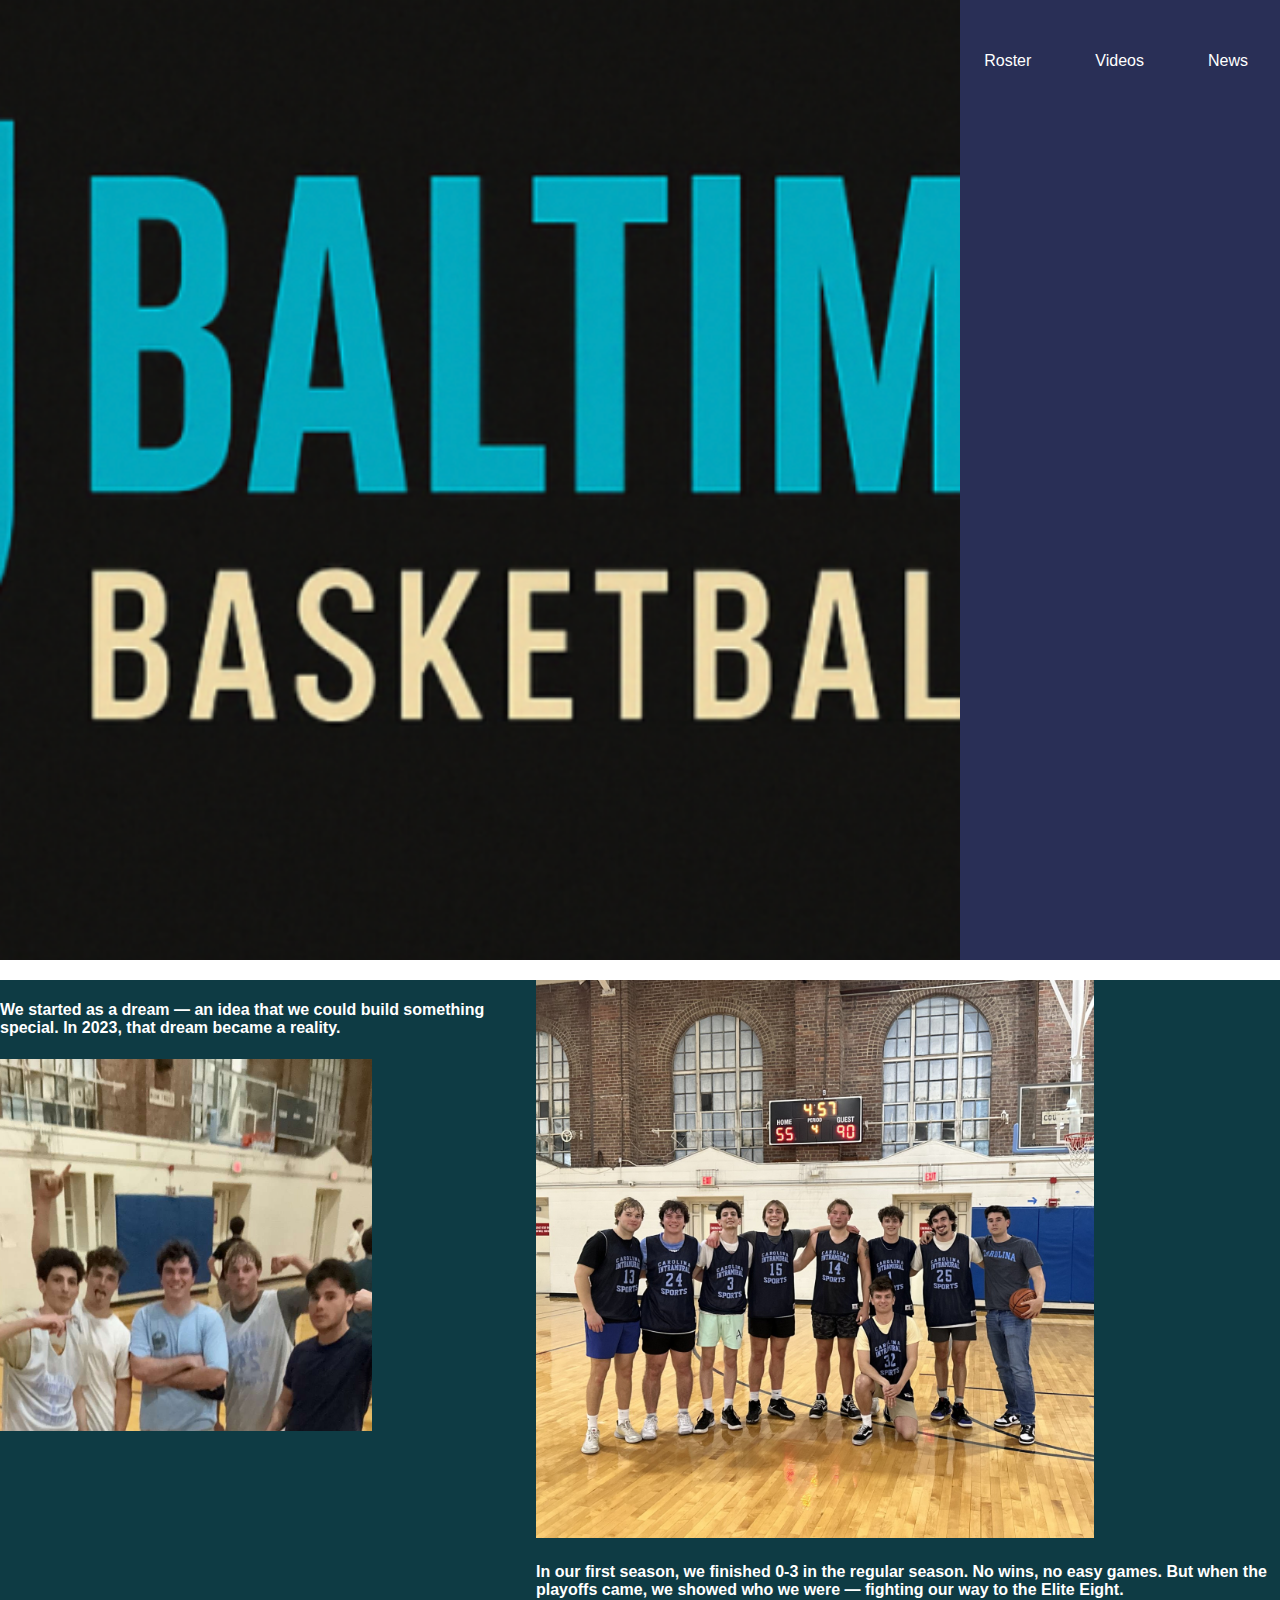
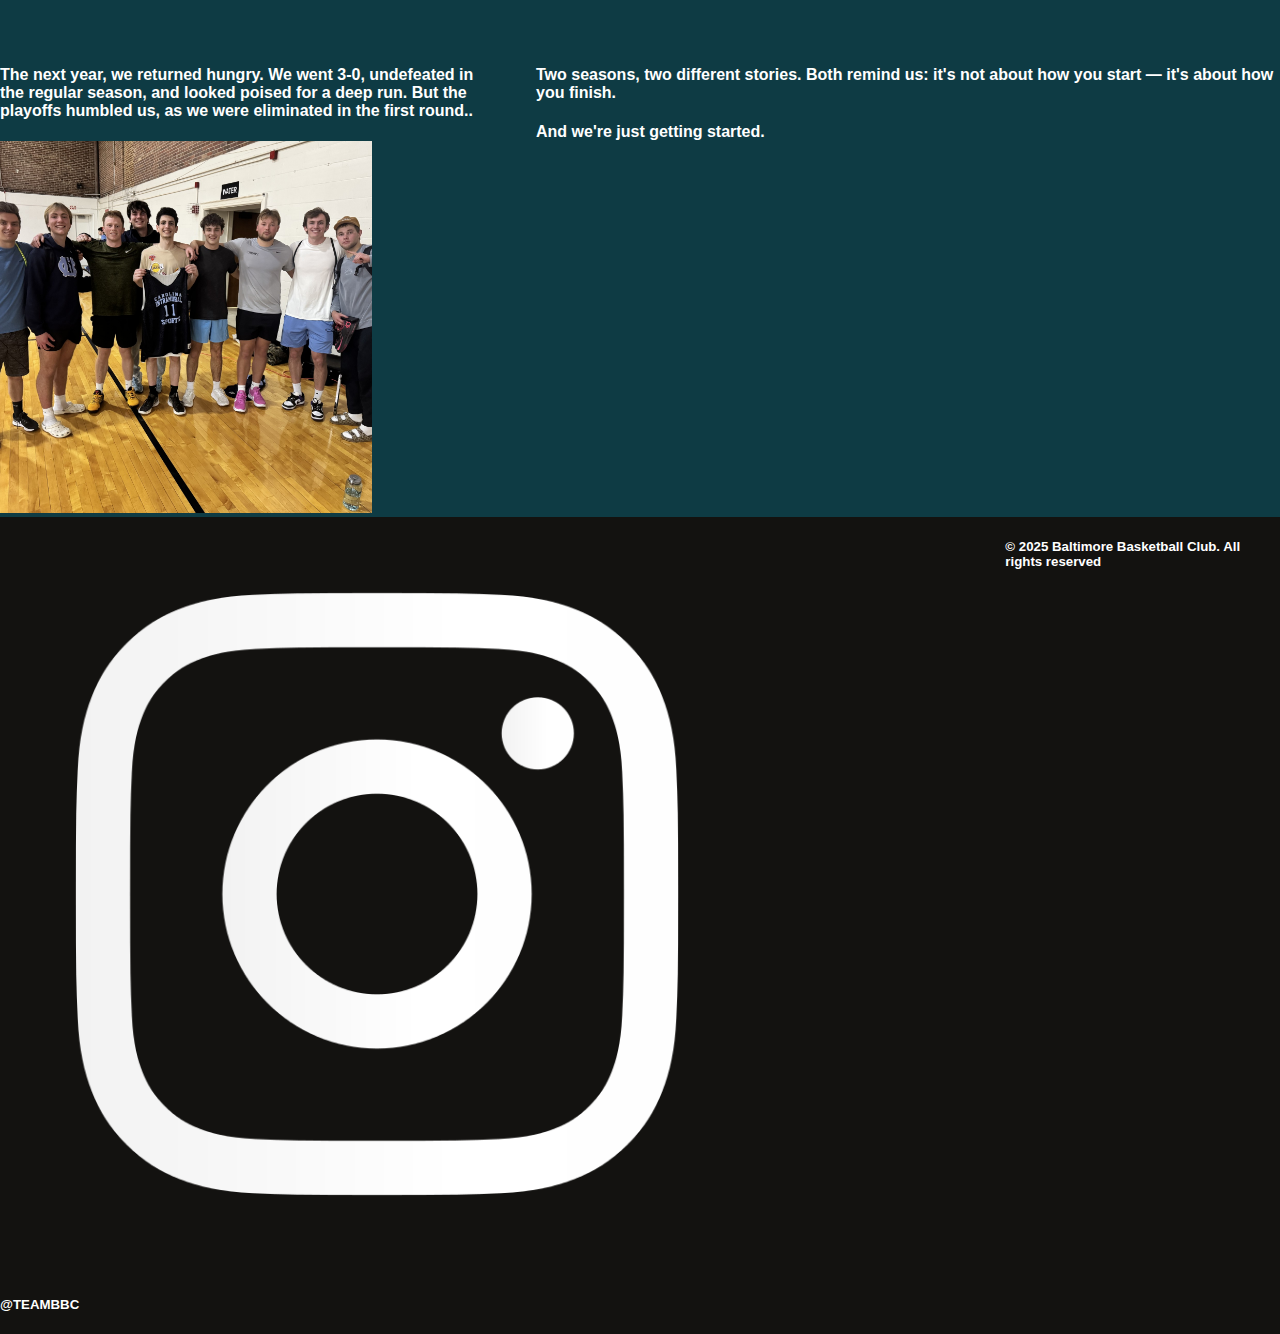
<file: aboutus.html>
<!DOCTYPE html>
<html lang="en">

<head>
    <meta charset="utf-8">
    <meta name="viewport"
    content="width=device-width,initial-scale=1,shrink-to-fit=no">
    <title>Assignment 4: Responsive Nav, Forms, Transitions, Animations</title>
    <link rel="stylesheet" type="text/css" href="styles.css">
	<script src="js/responsive-nav.js"></script>
    <style> @import url('https://fonts.googleapis.com/css2?family=Bebas+Neue&family=Lato:ital,wght@0,100;0,300;0,400;0,700;0,900;1,100;1,300;1,400;1,700;1,900&display=swap'); </style>
</head>

<body>
    <header>
        <img src="imgs/Logo.png" alt="logo" class="logoimg">
        <nav class="nav-collapse">      
            <ul>
             <li class="menu-item"><a href="index.html" data-scroll>Home</a></li>
             <li class="menu-item"><a href="aboutus.html" data-scroll>About Us</a></li>
             <li class="menu-item"><a href="meet_the_team.html" data-scroll>Meet the Team</a></li>
             <li class="menu-item"><a href="signup.html" data-scroll>Sign Up</a></li>
             <li class="menu-item"><a href="schedule.html" data-scroll>Basketball Schedule</a></li>
             <li class="menu-item"><a href="roster.html" data-scroll>Roster</a></li>
             <li class="menu-item"><a href="video.html" data-scroll>Videos</a></li>
             <li class="menu-item"><a href="news.html" data-scroll>News</a></li>
            </ul>
        </nav>
    </header>
    
    <main id = "about_us_main">
        <div class = "quarter_story">
            <div class = "about_us_green">
                <h4 class = "about_us_info">We started as a dream — an idea that we could build something special.
                    In 2023, that dream became a reality.</h4>
            </div>
            <img class = "about_us_img" src="imgs/first_quarter.JPG" alt="picture of our first game">
        </div>
        <div class = "quarter_story" id="reversed_about_us">
            <img class = "about_us_img" src="imgs/quarter2.jpg" alt="picture of our first game">
            <div class = "about_us_green">
                <h4 class = "about_us_info">In our first season, we finished 0-3 in the regular season.
                    No wins, no easy games.
                    But when the playoffs came, we showed who we were — fighting our way to the Elite Eight.</h4>
            </div>
        </div>
        <div class = "quarter_story">
            <div class = "about_us_green">
                <h4 class = "about_us_info">The next year, we returned hungry.
                    We went 3-0, undefeated in the regular season, and looked poised for a deep run.
                    But the playoffs humbled us, as we were eliminated in the first round..</h4>
            </div>
            <img class = "about_us_img" src="imgs/quarter4.jpg" alt="picture of our first game">
        </div>
        <div class = "quarter_story">
            <div class = "about_us_green" id = "last_about_us_green">
                <h4 class = "about_us_info">Two seasons, two different stories.
                    Both remind us: it's not about how you start — it's about how you finish.</h4>
                <h4 class = "about_us_info" id = "just_started" ><b>And we're just getting started.</b></h4>
            </div>
        </div>
        
    </main>


    <footer>
        <div class="insta_footer">
            <img src="imgs/white-instagram-icon-png.png" alt="instagram logo" class="instagram_logo">
            <h5>&#64TEAMBBC</h5>
        </div>
            <h5 class="rights">&#xA9 2025 Baltimore Basketball Club. All rights reserved</h5>
    </footer>
    <script src="js/fastclick.js"></script>
    <script src="js/scroll.js"></script>
    <script src="js/fixed-responsive-nav.js"></script>
</body>
</html>
</file>
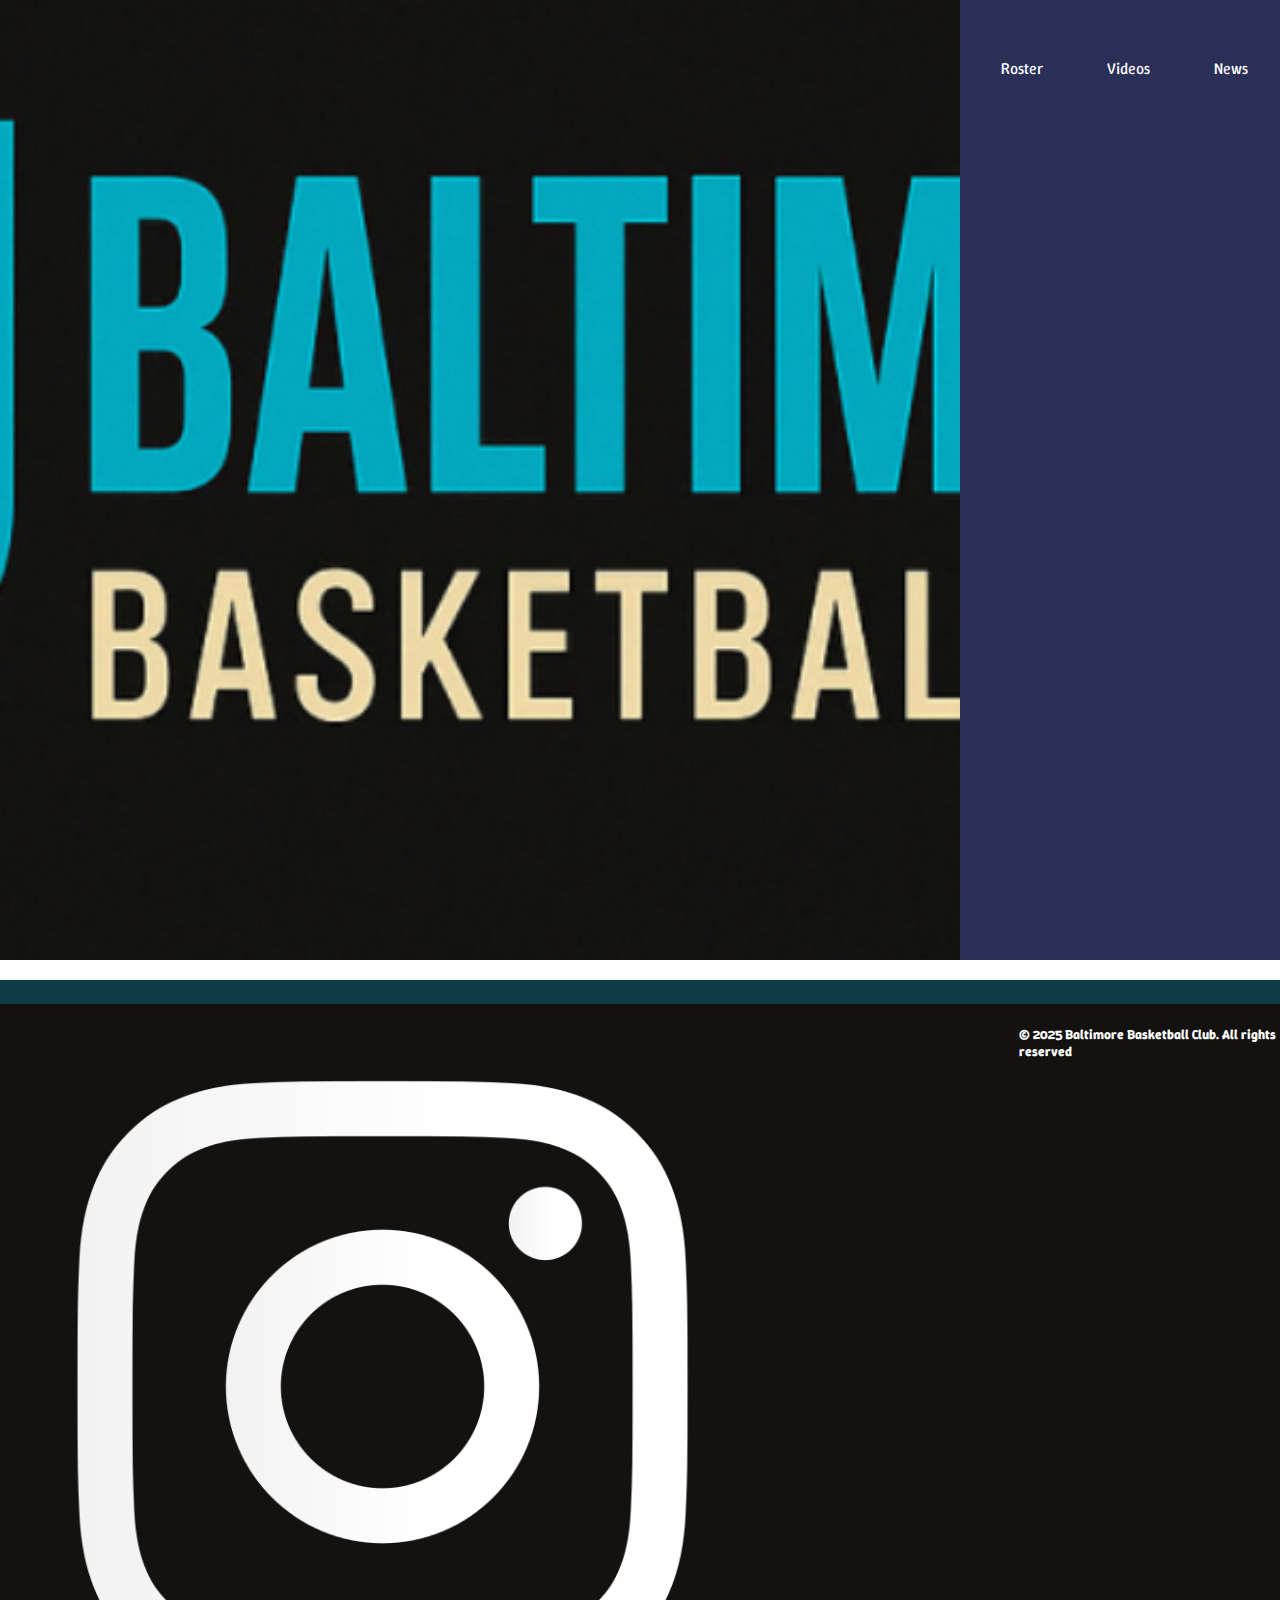
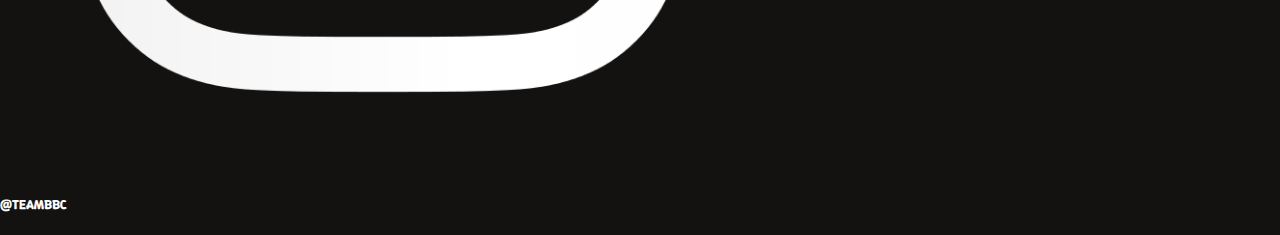
<file: news.html>
<!DOCTYPE html>
<html lang="en">

<head>
    <meta charset="utf-8">
    <meta name="viewport"
    content="width=device-width,initial-scale=1,shrink-to-fit=no">
    <title>Assignment 4: Responsive Nav, Forms, Transitions, Animations</title>
    <link rel="stylesheet" type="text/css" href="styles.css">
	<script src="js/responsive-nav.js"></script>
    <style>@import url('https://fonts.googleapis.com/css2?family=Winky+Sans:ital,wght@0,300..900;1,300..900&display=swap');</style>
</head>

<body>
    <header>
        <img src="imgs/Logo.png" alt="logo" class="logoimg">
        <nav class="nav-collapse">      
            <ul>
             <li class="menu-item"><a href="index.html" data-scroll>Home</a></li>
             <li class="menu-item"><a href="aboutus.html" data-scroll>About Us</a></li>
             <li class="menu-item"><a href="meet_the_team.html" data-scroll>Meet the Team</a></li>
             <li class="menu-item"><a href="signup.html" data-scroll>Sign Up</a></li>
             <li class="menu-item"><a href="schedule.html" data-scroll>Basetball Schedule</a></li>
             <li class="menu-item"><a href="roster.html" data-scroll>Roster</a></li>
             <li class="menu-item"><a href="video.html" data-scroll>Videos</a></li>
             <li class="menu-item"><a href="news.html" data-scroll>News</a></li>
            </ul>
        </nav>
    </header>
    
    <main>
        
    </main>


    <footer>
        <div class="insta_footer">
            <img src="imgs/white-instagram-icon-png.png" alt="instagram logo" class="instagram_logo">
            <h5>&#64TEAMBBC</h5>
        </div>
            <h5 class="rights">&#xA9 2025 Baltimore Basketball Club. All rights reserved</h5>
    </footer>
    <script src="js/fastclick.js"></script>
    <script src="js/scroll.js"></script>
    <script src="js/fixed-responsive-nav.js"></script>
</body>
</html>
</file>
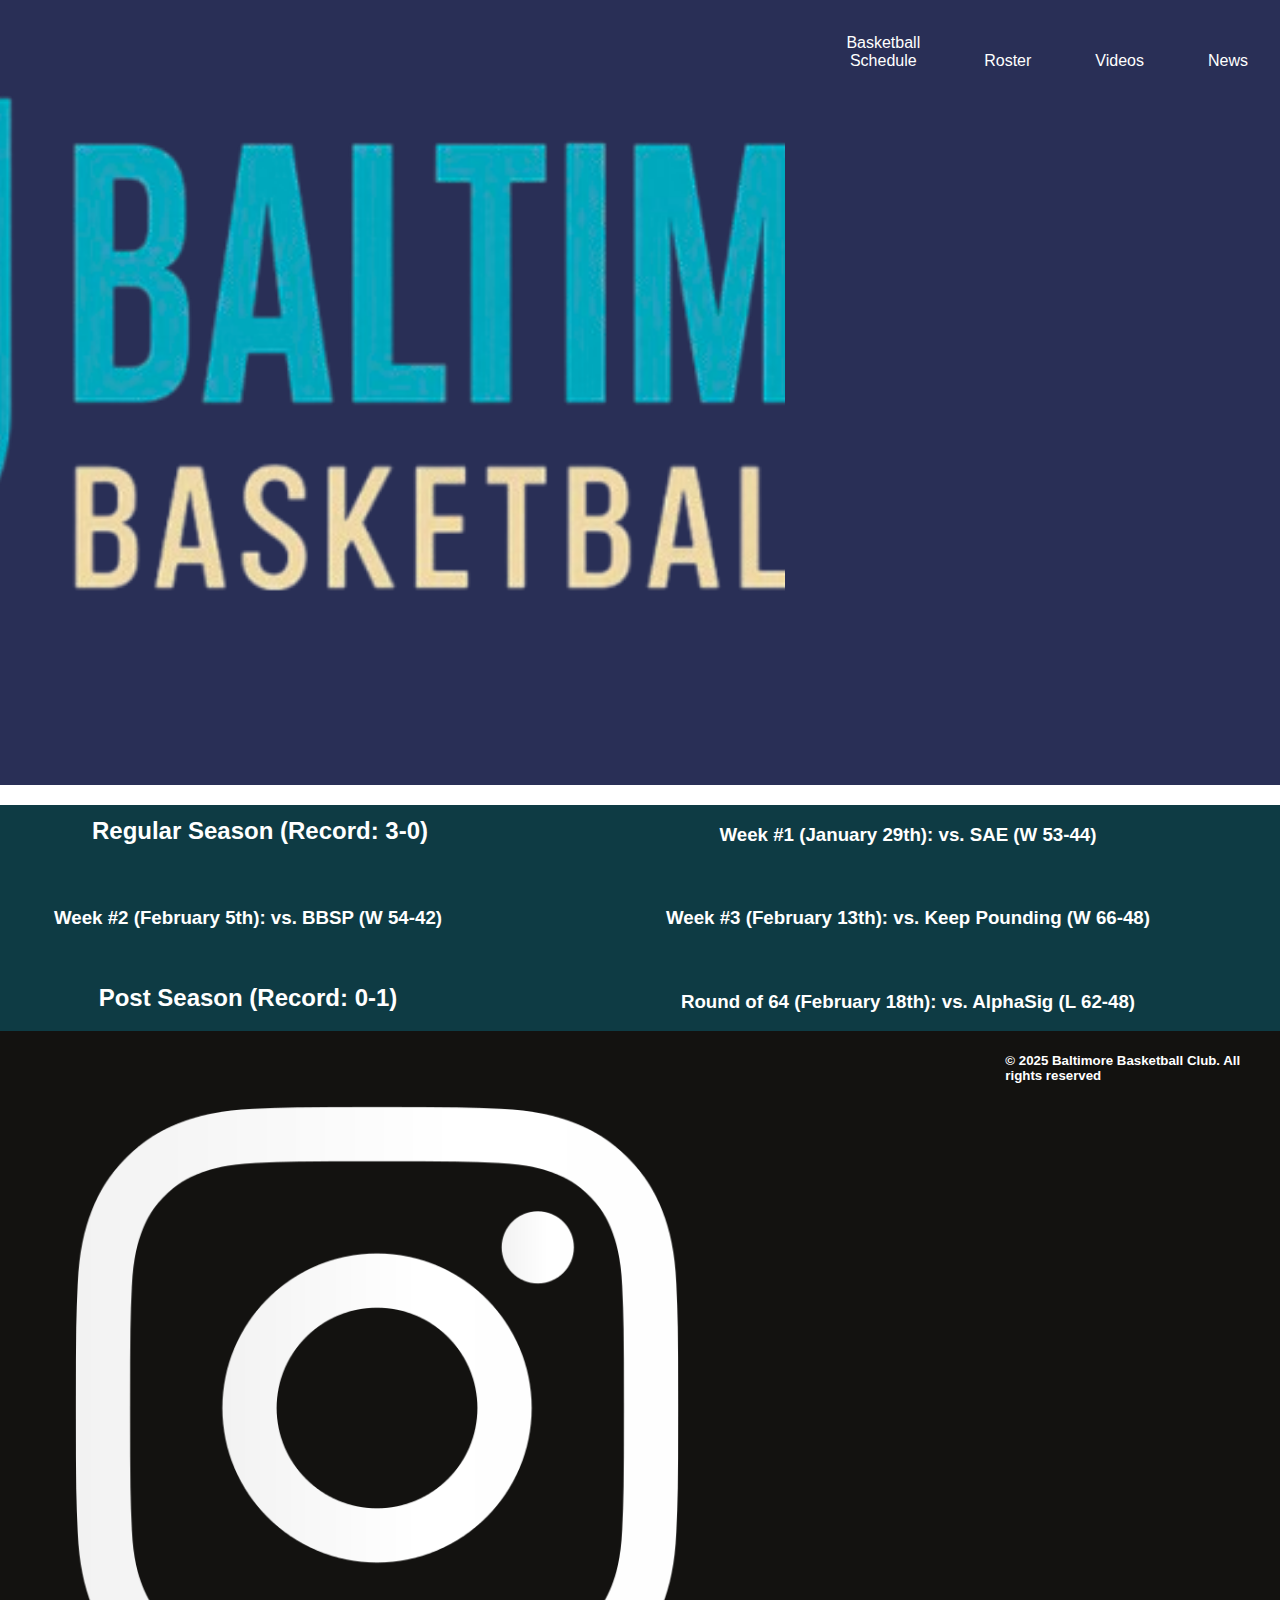
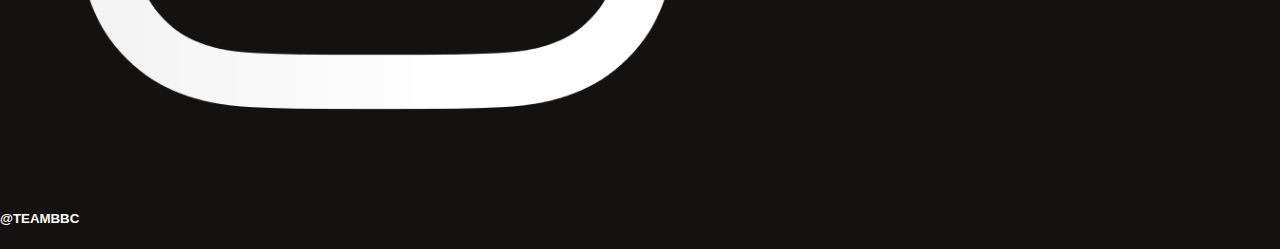
<file: schedule.html>
<!DOCTYPE html>
<html lang="en">

<head>
    <meta charset="utf-8">
    <meta name="viewport"
    content="width=device-width,initial-scale=1,shrink-to-fit=no">
    <title>Assignment 4: Responsive Nav, Forms, Transitions, Animations</title>
    <link rel="stylesheet" type="text/css" href="styles.css">
	<script src="js/responsive-nav.js"></script>
    <style> @import url('https://fonts.googleapis.com/css2?family=Bebas+Neue&family=Lato:ital,wght@0,100;0,300;0,400;0,700;0,900;1,100;1,300;1,400;1,700;1,900&display=swap'); </style>
</head>

<body>
    <header>
        <img src="imgs/Logo2.png" alt="logo" class="logoimg">
        <nav class="nav-collapse">      
            <ul>
             <li class="menu-item"><a href="index.html" data-scroll>Home</a></li>
             <li class="menu-item"><a href="aboutus.html" data-scroll>About Us</a></li>
             <li class="menu-item"><a href="meet_the_team.html" data-scroll>Meet the Team</a></li>
             <li class="menu-item"><a href="signup.html" data-scroll>Sign Up</a></li>
             <li class="menu-item"><a href="schedule.html" data-scroll>Basketball Schedule</a></li>
             <li class="menu-item"><a href="roster.html" data-scroll>Roster</a></li>
             <li class="menu-item"><a href="video.html" data-scroll>Videos</a></li>
             <li class="menu-item"><a href="news.html" data-scroll>News</a></li>
            </ul>
        </nav>
    </header>
    
    <main class="schedule_grayson">
<div>
    <h2>Regular Season (Record: 3-0)</h2>
</div>
<div>
    <h3>Week #1 (January 29th): vs. SAE (W 53-44) </h3>
</div>
<div>
    <h3>Week #2 (February 5th): vs. BBSP (W 54-42)</h3>
</div>
<div>
    <h3>Week #3 (February 13th): vs. Keep Pounding (W 66-48)</h3>
</div>
<h2>Post Season (Record: 0-1)</h2>
<div>
    <h3>Round of 64 (February 18th): vs. AlphaSig (L 62-48)</h3>
</div>
    </main>


    <footer>
        <div class="insta_footer">
            <img src="imgs/white-instagram-icon-png.png" alt="instagram logo" class="instagram_logo">
            <h5>&#64TEAMBBC</h5>
        </div>
            <h5 class="rights">&#xA9 2025 Baltimore Basketball Club. All rights reserved</h5>
    </footer>
    <script src="js/fastclick.js"></script>
    <script src="js/scroll.js"></script>
    <script src="js/fixed-responsive-nav.js"></script>
</body>
</html>
</file>
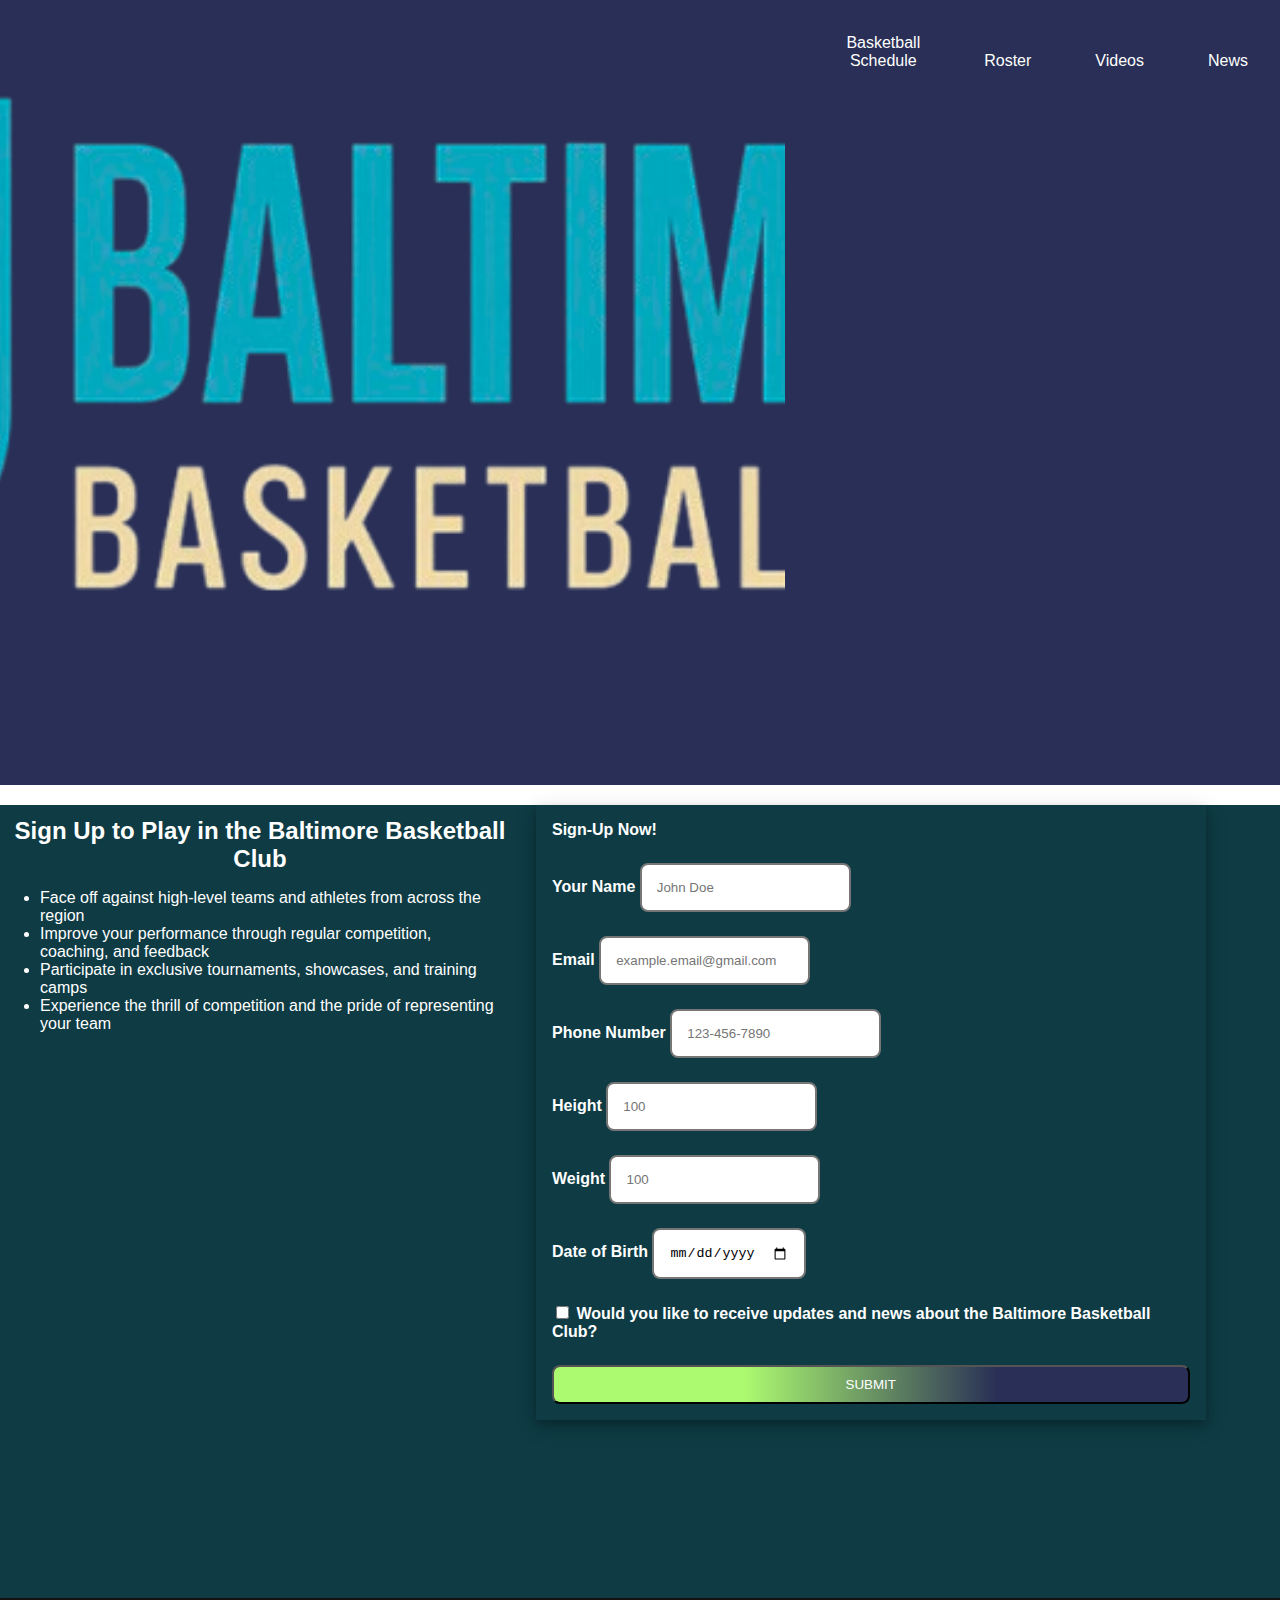
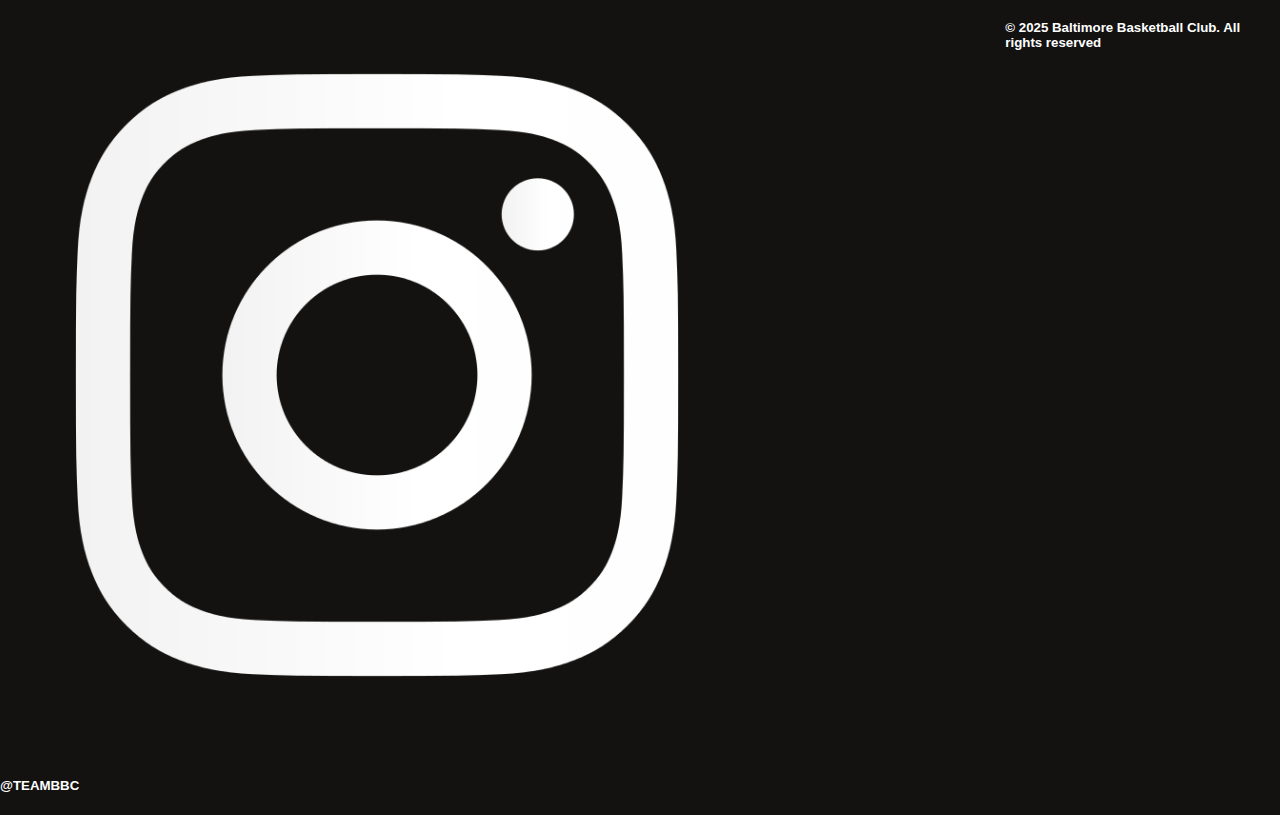
<file: signup.html>
<!DOCTYPE html>
<html lang="en">

<head>
    <meta charset="utf-8">
    <meta name="viewport"
    content="width=device-width,initial-scale=1,shrink-to-fit=no">
    <title>Baltimore Basketball Club: Sign-Up</title>
    <link rel="stylesheet" type="text/css" href="styles.css">
	<script src="js/responsive-nav.js"></script>
    <style> @import url('https://fonts.googleapis.com/css2?family=Bebas+Neue&family=Lato:ital,wght@0,100;0,300;0,400;0,700;0,900;1,100;1,300;1,400;1,700;1,900&display=swap'); </style>
</head>

<body class="body1">
    <header>
        <img src="imgs/Logo2.png" alt="logo" class="logoimg">
        <nav class="nav-collapse">      
            <ul>
             <li class="menu-item"><a href="index.html" data-scroll>Home</a></li>
             <li class="menu-item"><a href="aboutus.html" data-scroll>About Us</a></li>
             <li class="menu-item"><a href="meet_the_team.html" data-scroll>Meet the Team</a></li>
             <li class="menu-item"><a href="signup.html" data-scroll>Sign Up</a></li>
             <li class="menu-item"><a href="schedule.html" data-scroll>Basketball Schedule</a></li>
             <li class="menu-item"><a href="roster.html" data-scroll>Roster</a></li>
             <li class="menu-item"><a href="video.html" data-scroll>Videos</a></li>
             <li class="menu-item"><a href="news.html" data-scroll>News</a></li>
            </ul>
        </nav>
    </header>
    <main>
        <div class="bdiv">
            <h2>Sign Up to Play in the Baltimore Basketball Club</h2>
            <ul>
                <li>Face off against high-level teams and athletes from across the region</li>
                <li>Improve your performance through regular competition, coaching, and feedback</li>
                <li>Participate in exclusive tournaments, showcases, and training camps</li>
                <li>Experience the thrill of competition and the pride of representing your team</li>
            </ul>
        </div>
        <div class="formdiv">
            <form action="index.html"> <!--Used class resources and: https://www.w3schools.com/html/html_form_attributes.asp-->
                Sign-Up Now!
                <div class="formitm">
                    <label for="yourname">Your Name</label>
                    <input id="yourname" type="text" name="name" placeholder="John Doe" required>
                </div>
                <div class="formitm">
                    <label for="email">Email</label>
                    <input id="email" type="email" name="email" placeholder="example.email@gmail.com" required>
                </div>
                <div class="formitm">
                    <label for="phone">Phone Number</label>
                    <input id="phone" type="tel" name="phone" placeholder="123-456-7890" required>
                </div>
                <div class="formitm">
                    <label for="inch">Height</label>
                    <input id="inch" type="number" title="Please enter your height in inches" name="inch" placeholder="100" min="1" required>
                </div>
                <div class="formitm">
                    <label for="pounds">Weight</label>
                    <input id="pounds" type="number" title="Please enter your weight in pounds" name="pounds" placeholder="100" min="1" required>
                </div>
                <div class="formitm">
                    <label for="birthday">Date of Birth</label>
                    <input id="birthday" type="date" name="birthday" required>
                </div>
                <div class="formitm">
                    <label>
                        <input type="checkbox" name="signup" value="yes">
                        Would you like to receive updates and news about the Baltimore Basketball Club?
                    </label>                      
                </div>
                <div class="frmbtndiv">
                    <button type="submit">SUBMIT</button>
                </div>
            </form>
        </div>
    </main>
    <footer>
        <div class="insta_footer">
            <img src="imgs/white-instagram-icon-png.png" alt="instagram logo" class="instagram_logo">
            <h5>&#64;TEAMBBC</h5>
        </div>
            <h5 class="rights">&#xA9; 2025 Baltimore Basketball Club. All rights reserved</h5>
    </footer>
    <script src="js/fastclick.js"></script>
    <script src="js/scroll.js"></script>
    <script src="js/fixed-responsive-nav.js"></script>
</body>
</html>
</file>
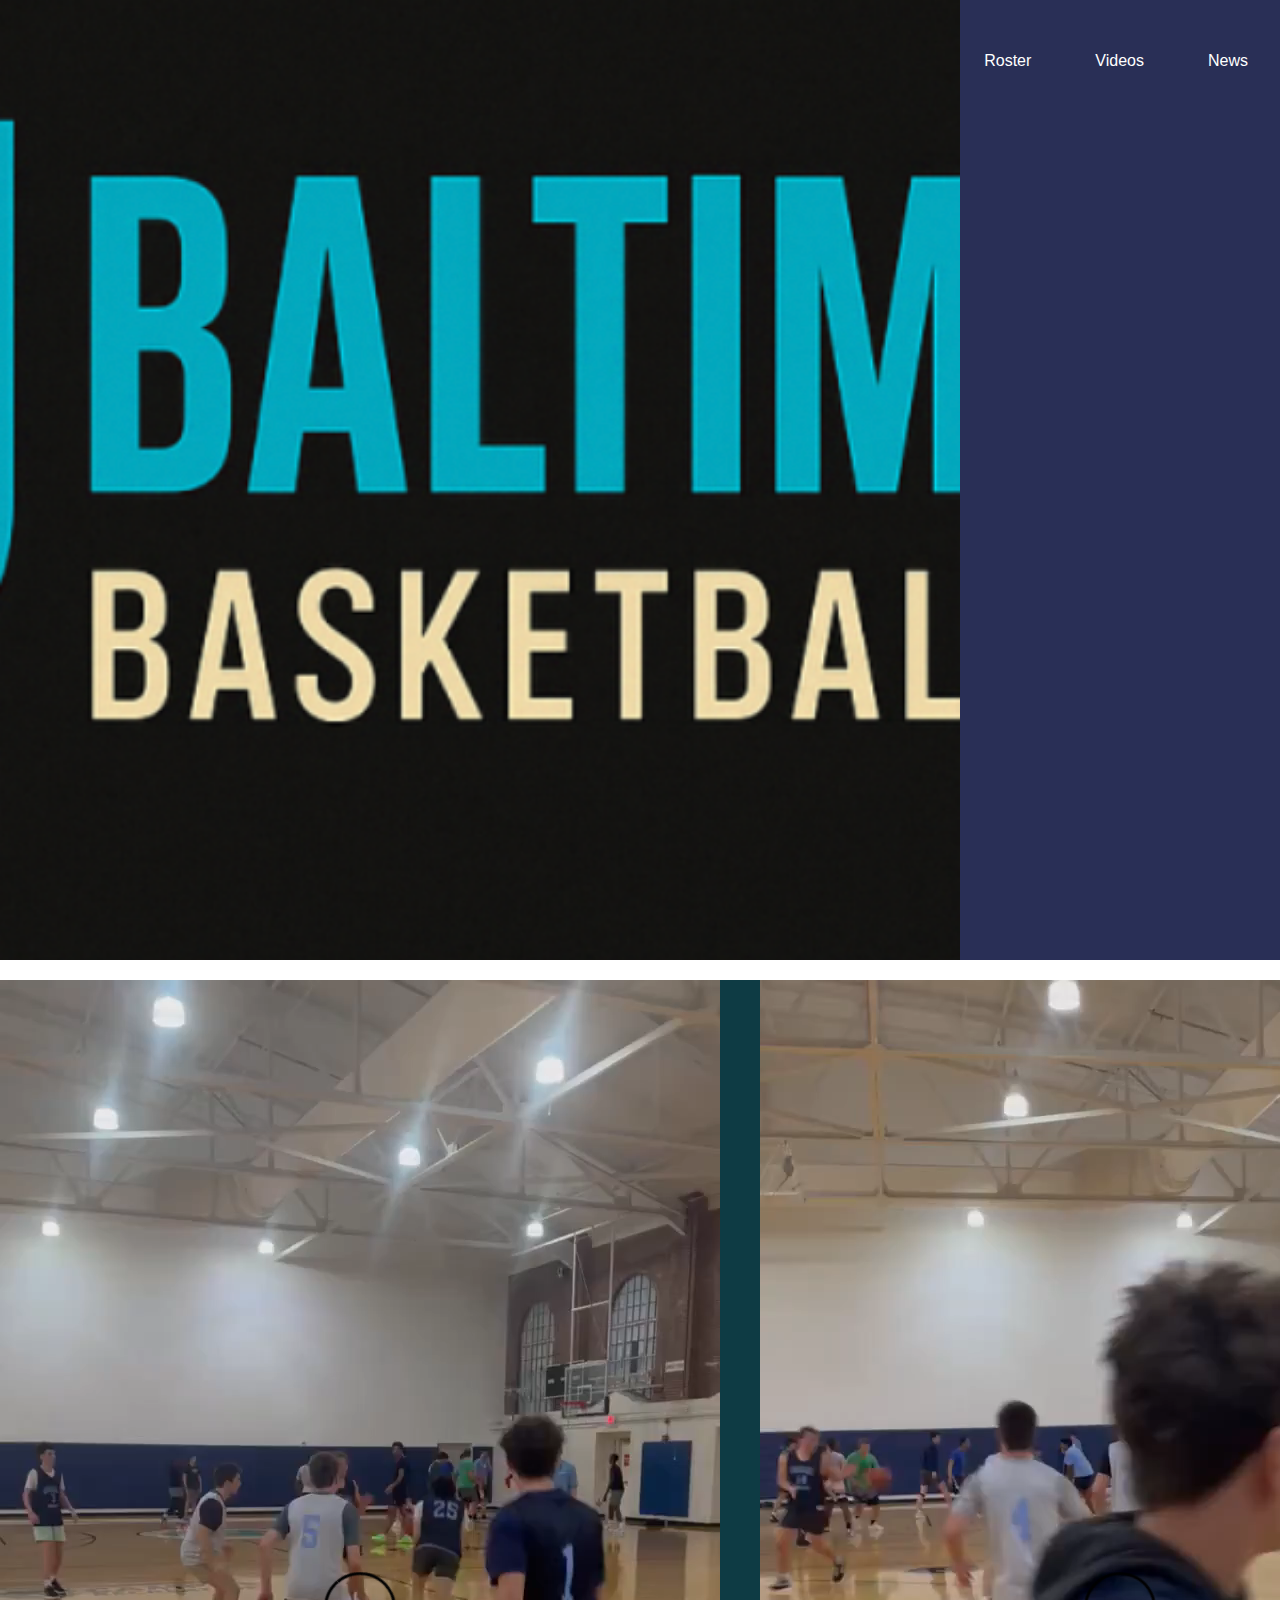
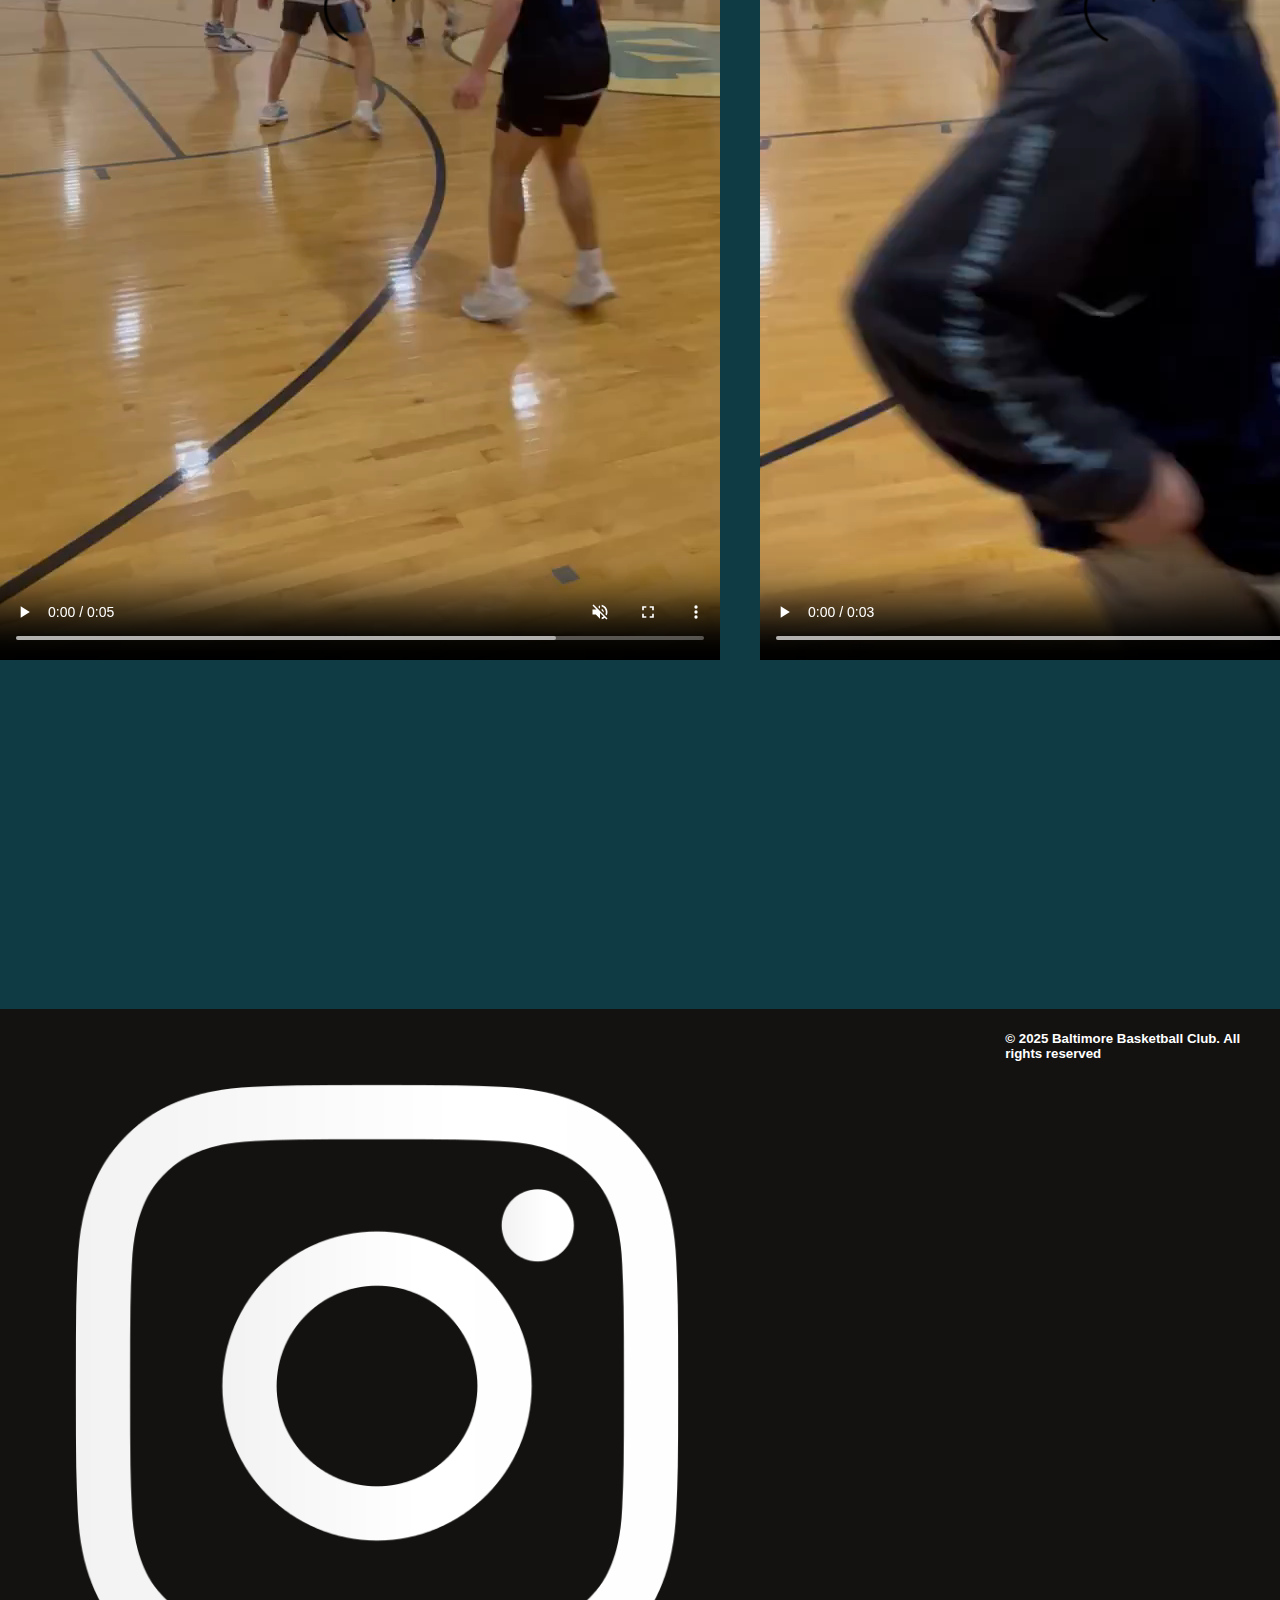
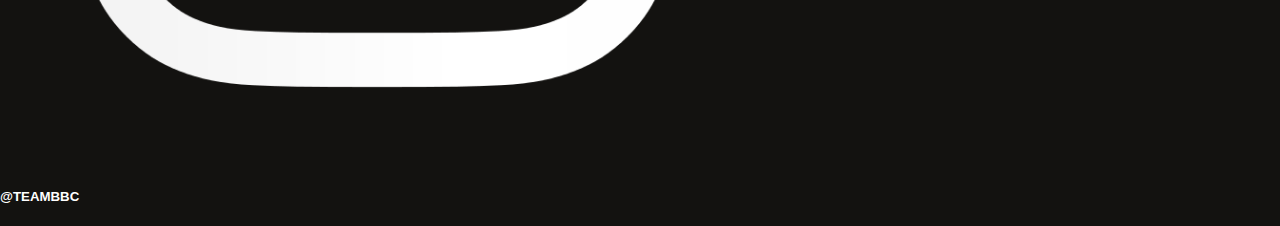
<file: video.html>
<!DOCTYPE html>
<html lang="en">

<head>
    <meta charset="utf-8">
    <meta name="viewport"
    content="width=device-width,initial-scale=1,shrink-to-fit=no">
    <title>Assignment 4: Responsive Nav, Forms, Transitions, Animations</title>
    <link rel="stylesheet" type="text/css" href="styles.css">
	<script src="js/responsive-nav.js"></script>
    <style> @import url('https://fonts.googleapis.com/css2?family=Bebas+Neue&family=Lato:ital,wght@0,100;0,300;0,400;0,700;0,900;1,100;1,300;1,400;1,700;1,900&display=swap'); </style>
</head>

<body>
    <header>
        <img src="imgs/Logo.png" alt="logo" class="logoimg">
        <nav class="nav-collapse">      
            <ul>
             <li class="menu-item"><a href="index.html" data-scroll>Home</a></li>
             <li class="menu-item"><a href="aboutus.html" data-scroll>About Us</a></li>
             <li class="menu-item"><a href="meet_the_team.html" data-scroll>Meet the Team</a></li>
             <li class="menu-item"><a href="signup.html" data-scroll>Sign Up</a></li>
             <li class="menu-item"><a href="schedule.html" data-scroll>Basetball Schedule</a></li>
             <li class="menu-item"><a href="roster.html" data-scroll>Roster</a></li>
             <li class="menu-item"><a href="video.html" data-scroll>Videos</a></li>
             <li class="menu-item"><a href="news.html" data-scroll>News</a></li>
            </ul>
        </nav>
    </header>
    
    <main>
        <div class="videodiv">
            <video controls loop muted>
                <source src="videos/highlight_1.mp4" type="video/mp4">
            </video>
        </div>
        <div class="videodiv">
            <video controls loop muted>
                <source src="videos/highlight_2.mp4" type="video/mp4">
            </video>
        </div>
    </main>


    <footer>
        <div class="insta_footer">
            <img src="imgs/white-instagram-icon-png.png" alt="instagram logo" class="instagram_logo">
            <h5>&#64TEAMBBC</h5>
        </div>
            <h5 class="rights">&#xA9 2025 Baltimore Basketball Club. All rights reserved</h5>
    </footer>
    <script src="js/fastclick.js"></script>
    <script src="js/scroll.js"></script>
    <script src="js/fixed-responsive-nav.js"></script>
</body>
</html>
</file>
<file: styles.css>
html,  /*lines 1-126 are mostly code taken from Dr. Joseph-Nicholas Codepen */
body {
  margin: 0;
  padding: 0;
  border: 0;
  color: white;
  font-family: "Winky Sans", sans-serif;
}

a:active,
a:hover {
  outline: 0;
}

@font-face {
  font-family: "responsivenav";
  src: url("../icons/responsivenav.eot");
  src: url("../icons/responsivenav.eot?#iefix") format("embedded-opentype"),
    url("../icons/responsivenav.ttf") format("truetype"),
    url("../icons/responsivenav.woff") format("woff"),
    url("../icons/responsivenav.svg#responsivenav") format("svg");
  font-weight: normal;
  font-style: normal;
}

.nav-toggle {
  text-decoration: none;
  text-indent: -300px;
  position: relative;
  overflow: hidden;
  width: 60px;
  height: 55px;
  float: right;
  color: white;
  
}

.nav-toggle:before {
  font: normal 28px/55px "responsivenav"; /* edit font-size (28px) to change the icon size */
  text-transform: none;
  text-align: center;
  position: absolute;
  content: "\2261"; /* hamburger icon */
  text-indent: 0;
  width: 100%;
  left: 0;
  top: 0;
  color: white;
}

.nav-toggle.active:before {
  font-size: 24px;
  content: "\78"; /* X/close icon */
}

.nav-collapse ul {
  margin: 0;
  padding: 0;
  display: flex;
  list-style: none;
  flex-direction: column;
  align-items: flex-end;
}

.nav-collapse li {
  display: block;
  color: white;
}

.js .nav-collapse {
  max-height: 0;
  position: absolute;
  display: block;
  overflow: hidden;
}

.nav-collapse.opened {
  max-height: 9999px;
}

header {
  z-index: 3;
  width: 100%;
  display: flex;
  justify-content: space-between;
  flex-wrap: wrap;
  background-color: #292f56;
  color: white;
}

.logo {
  text-decoration: none;
  font-weight: bold;
  line-height: 55px;
  padding: 0 20px;
  color: black;
}

.nav-collapse,
.nav-collapse * {
  box-sizing: border-box;
}

.nav-collapse,
.nav-collapse ul {
  list-style: none;
  width: 100%;
  display: flex;
  justify-content: end;
}

.nav-collapse a {
  text-decoration: none;
  padding: 0.7em 1em;
  color: white;
  width: 100%;
  display: block;
}

.nav-collapse a:hover,
.nav-collapse a:focus {
  text-decoration: underline;
}

.nav-collapse ul ul a {
  padding-left: 2em;
}

.headertxt { /*This code onward is my own (beside some stuff in the media queary)*/
  font-weight: bold;
  padding-left: 0.5rem;
}

main {
  display: grid;
  background-color: #0E3B44;
  grid-template-columns: 1fr;
  justify-items: center;
  gap: 1.5rem;
}

.welcome-div {
  display: flex;
  justify-content: center;
  flex-wrap: wrap;
  box-shadow: 0 4px 8px 0 rgba(0, 0, 0, 0.2), 0 6px 20px 0 rgba(0, 0, 0, 0.19);
  width: 90%;
}

h1 {
  width: 100%;
  text-align: center;
  margin-bottom: 0;
}

h2 {
  width: 100%;
  text-align: center;
  margin: 0.75rem;
}

.welcomebtn {
  background-color: #292f56;
  color: white;
  border: 0;
  padding: 0.25rem 1rem;
  margin-bottom: 1rem;
  border-radius: 8px;
  transition-property: background-color, color;
  transition-duration: 5s, 8s;
}

.welcomebtn:hover,
.welcomebtn:focus {
  background-color: #ACFA70;
  color: black;
}

.formdiv {
  width: 90%;
  display: flex;
}

form {
  width: 100%;
  gap: 1.5rem;
  display: flex;
  flex-direction: column;
  justify-content: center;
  padding: 1rem;
  font-weight: bold;
  box-shadow: 0 4px 8px 0 rgba(0, 0, 0, 0.2), 0 6px 20px 0 rgba(0, 0, 0, 0.19);
}

input {
  border-radius: 8px;
  border-style: solid;
}

input:hover,
input:focus {
  border-color: black;
  outline: none;
}

.namediv {
  display: flex;
  flex-flow: column wrap;
  gap: 5px;
}

.emaildiv {
  display: flex;
  flex-direction: column;
  gap: 5px;
}

.frmbtndiv button { /*knowledge of background property from https://www.w3schools.com/cssref/css3_pr_background-size.php*/
  display: flex;
  justify-content: center;
  width: 100%;
  padding: 10px 15px;
  border-radius: 8px;
  background-image: linear-gradient(90deg, #ACFA70 30%, #292f56 70%);
  background-size: 100%;
  background-repeat: no-repeat;
  background-color: #292f56;
  color: white;
  transition: background-size 2.5s ease-in-out; 
}

.frmbtndiv button:hover,
.frmbtndiv button:focus {
  background-color: #292f56;
  background-size: 0px;
}

input {
  padding: 15px;
}

.mimgdiv {
  display: flex;
  width: 90%;
  flex-direction: column;
  margin-bottom: 10px;
  align-items: center;
  gap: 15px;
  box-shadow: 0 4px 8px 0 rgba(0, 0, 0, 0.2), 0 6px 20px 0 rgba(0, 0, 0, 0.19);
}

.imgdiv1 {
  display: flex;
  width: 90%;
  padding-top: 15px;
}

.imgdiv2 {
  display: flex;
  width: 90%;
}

.imgdiv3 {
  display: flex;
  width: 90%;
  padding-bottom: 15px;
}


img {
  width: 100%;
  height: auto;
  flex-shrink: 1;
}

img:hover {
  animation: img-grow 3s forwards;
}

img:not(:hover) { /*https://www.w3schools.com/CSSref/sel_not.php*/
  animation: img-shrink 3s forwards;
}

@keyframes img-grow {
  0% {transform: scale(1);}
  100% {transform: scale(1.2);}
}

@keyframes img-shrink {
  0% {transform: scale(1.2);}
  100% {transform: scale(1);}
}

footer {
  background-color: #131210;
  color: white;
  display: flex;
  width: 100%;
  justify-content: center;
}

.fdiv {
  width: 95%;
}

@media screen and (min-width: 768px) {
  .nav-collapse ul {
  flex-direction: row;
  align-items: flex-end;
}
  
  .nav-collapse li {
    width: auto;
  }

  .nav-collapse,
  .nav-collapse ul {
  list-style: none;
  display: flex;
  width: auto;
  justify-content: end;
  }

  .nav-collapse a {
    padding: 1.02em 2em;
    text-align: center;
    border-top: 0;
    margin: 0;
  }

  .nav-collapse ul ul a {
    display: none;
  }

  .nav-collapse.closed {
    max-height: none;
  }
  .nav-toggle {
    display: none;
  }

  header {
    flex-wrap: nowrap;
  }

  main {
    display: grid;
    justify-items: center;
    margin-top: 20px;
    gap: 1.5rem 2.5rem;
    grid-template-columns: 0.4fr 0.6fr;
    grid-template-rows: 0.75fr 0.25fr;
    grid-template-areas: 
    "weldiv formdiv"
    "imgdiv imgdiv"
  }

  .welcome-div {
    grid-area: weldiv;
    display: flex;
    justify-content: center;
    align-content: center;
    gap: 15px;
    justify-self: end;
  }

  .formdiv {
    grid-area: formdiv;
    justify-self: start;
  }

  .mimgdiv {
    grid-area: imgdiv;
    width: 95%;
    display: flex;
    flex-direction: row;
    justify-content: center;
    gap: 25px;
    box-shadow: 0 4px 8px 0 rgba(0, 0, 0, 0.2), 0 6px 20px 0 rgba(0, 0, 0, 0.19);
  }

  .imgdiv1 {
    display: flex;
    justify-content: flex-end;
    width: 90%;
    height: 90%;
    padding: 0px;
    margin-left: 50px;
    margin-right: -50px;
  }

  .imgdiv2 {
    display: flex;
    justify-content: center;
    width: 90%;
    height: 90%;
    padding: 0px;
  }

  .imgdiv3 {
    display: flex;
    width: 90%;
    height: 90%;
    padding: 0px;
    margin-left: -50px;
    margin-right: 50px;
  }

  img { /*https://developer.mozilla.org/en-US/docs/Web/CSS/aspect-ratio*/
    width: 75%;
    aspect-ratio: 1 /1;
    object-fit: cover;
  }
}
</file>
